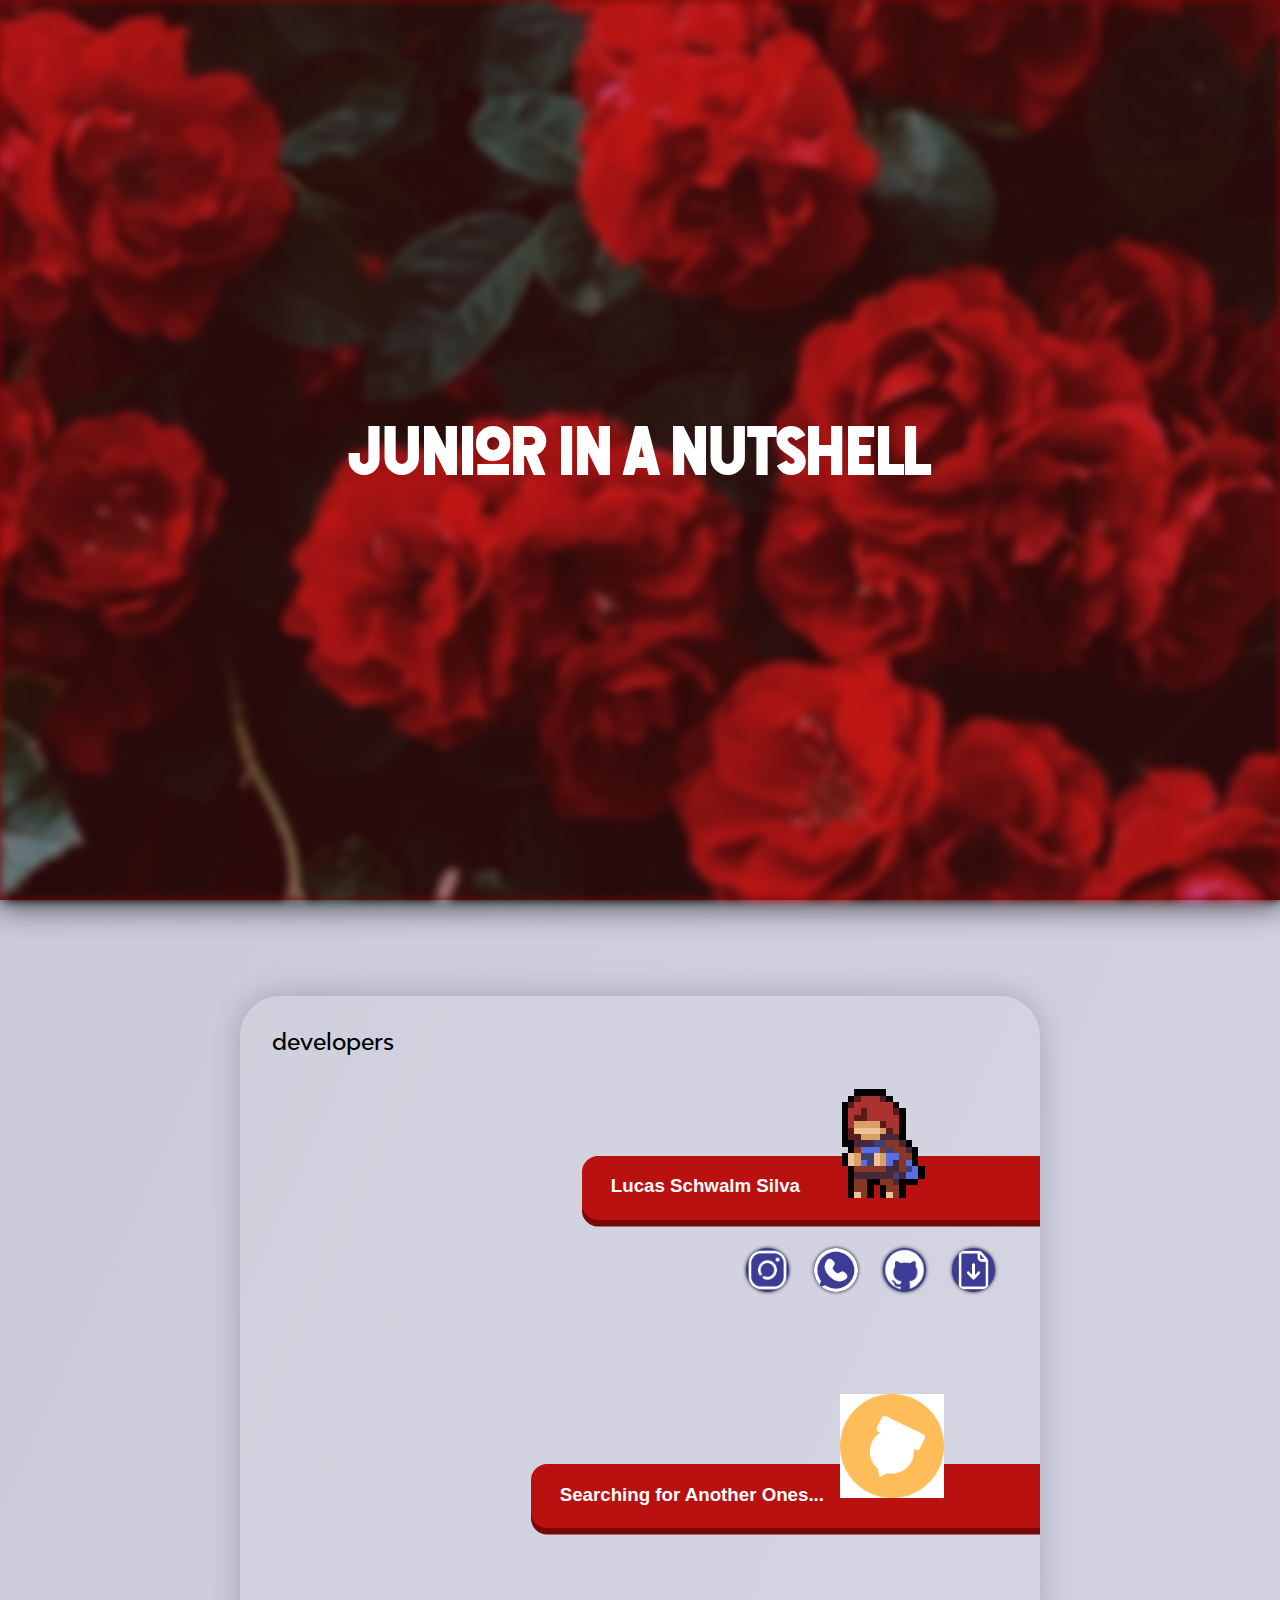
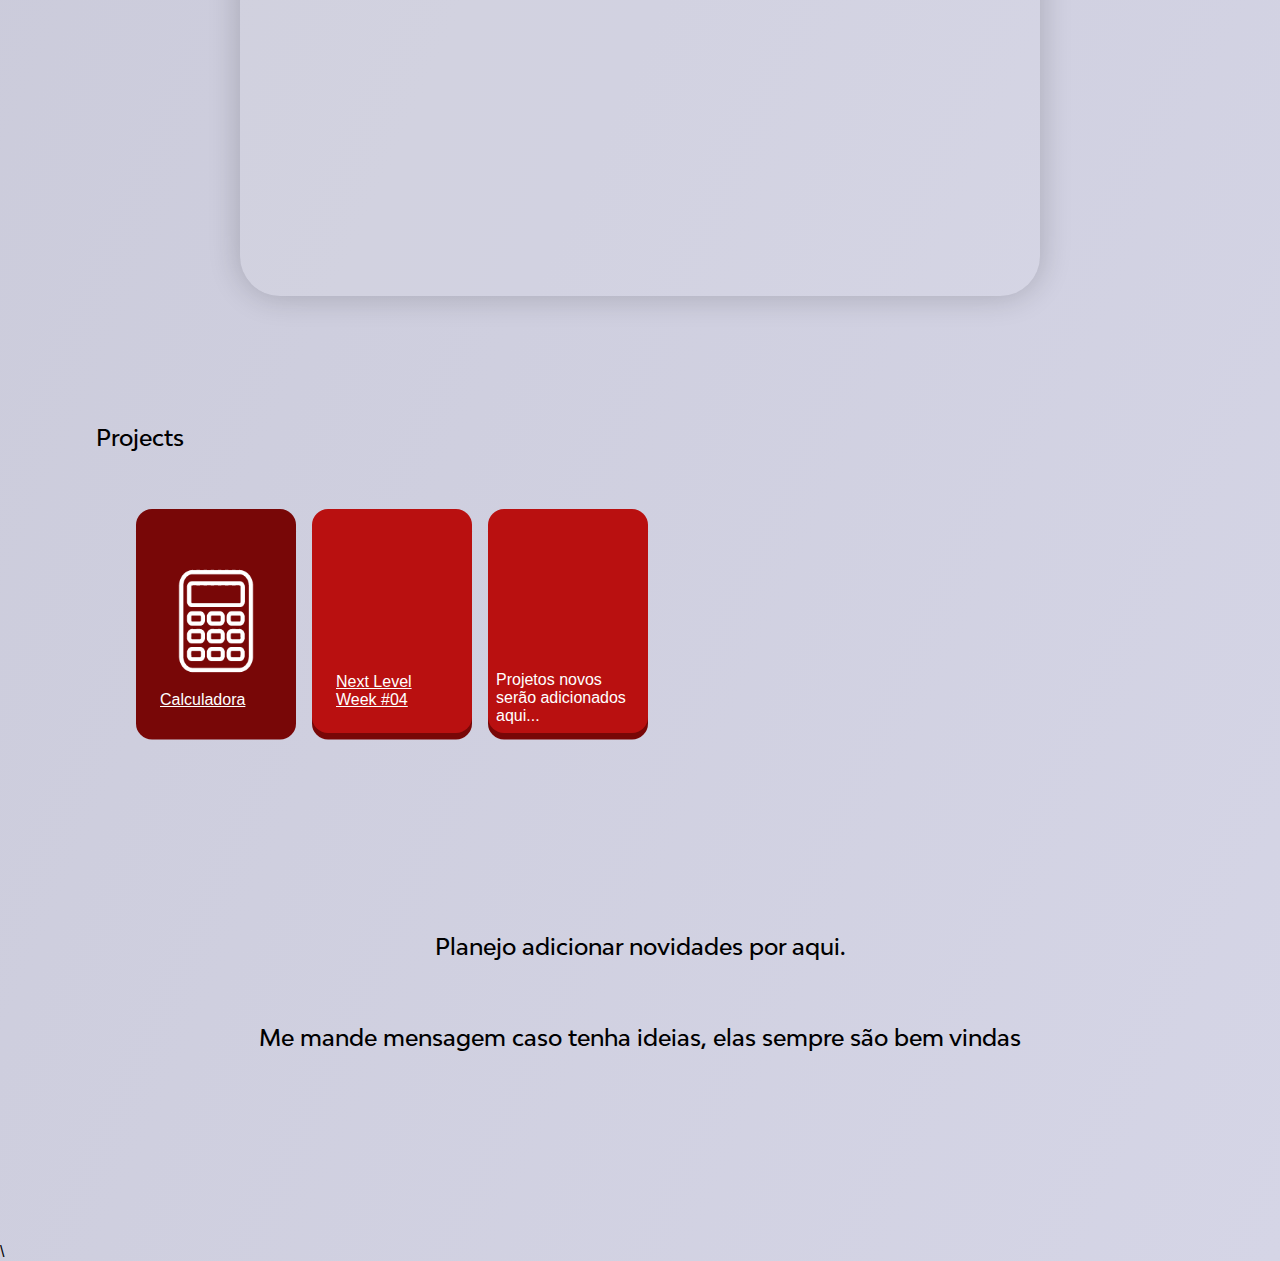
<file: index.html>
<!DOCTYPE html>
<html lang="pt-br">

<head>
    <!-- Global site tag (gtag.js) - Google Analytics -->
    <script async src="https://www.googletagmanager.com/gtag/js?id=G-X38G7XKXQL"></script>
    <script>
        window.dataLayer = window.dataLayer || [];
        function gtag() { dataLayer.push(arguments); }
        gtag('js', new Date());

        gtag('config', 'G-X38G7XKXQL');
    </script>

    <meta charset="UTF-8">
    <meta name="viewport" content="width=device-width, initial-scale=1.0">

    <meta name="author" content="Lucas Schwalm Silva">
    <meta name="description"
        content="Quando pensar que seu código é ruim, olhe isso! Feito de Juniors, para Juniors: Junior in a Nutshell!">

    <link rel="icon" href="./pages/index/icon.png">
    <title>Junior in a Nutshell</title>

    <!--CSS-->
    <link rel="stylesheet" href="./pages/index/index.css">
    <link rel="stylesheet" href="./pages/index/project-symbols.css">

    <!--Font preload-->
    <link rel="preconnect" href="https://fonts.gstatic.com">

</head>

<body>
    <header>
        <div class="glass"></div>
        <div id="titleContainer">

            <h1>Junior in a Nutshell</h1>

        </div>
    </header>

    <main>
        <section id="developers">
            <h2>developers</h2>
            <address class="dev" title="Junior">
                <h3>Lucas Schwalm Silva</h3>
                <img style="image-rendering: pixelated;" class="avatar" src="./pages/index/dancing.webp"
                    alt="Animação da Madeline, Avatar">
            </address>

            <div class="contacts">
                <a target="_blank" rel="noreferrer noopener" href="https://www.instagram.com/coffeeforcats/"
                    id="instagram">
                    <img src="./pages/index/social/instagram-icon.png" alt="Ir ao Instagram do dev"> </a>

                <a href="tel:5554981475717" id="whatsapp">
                    <img src="./pages/index/social/whatsapp-icon.png" alt="Ligar para o dev ou conversar via whatsapp">
                </a>

                <a target="_blank" rel="noreferrer noopener" href="https://github.com/Coffee-for-Cats" id="github">
                    <img src="./pages/index/social/github-icon.png" alt="Ir para o github do dev"> </a>

                <a href="./pages/index/curriculum.pdf" download="Currículo" id="curriculo" name="">
                    <img src="./pages/index/social/curriculo-icon.png" alt="Baixar o Currículo do dev"> </a>

            </div>

            <section class="dev" tittle="Junior">
                <h3>Searching for Another Ones...</h3>
                <img alt="Simbolo de uma casca de nóz, Avatar" class="avatar" id="searchingForOthers"
                    src="pages/index/icon.png">
            </section>

        </section>

        <div id="projects">
            <h2>Projects</h2>
            <br>
            <div id="project-container">
                <ul>
                    <li id="calculadora"><a rel="nofollow" href="./pages/calculadora.html">Calculadora</a></li>
                    <li id="nlw04"><a rel="nofollow" href="https://github.com/Coffee-for-Cats/NLW-04">Next Level Week
                            #04</a>
                    </li>
                    <li>Projetos novos serão adicionados aqui...</li>
                </ul>
            </div>
        </div>
    </main>

    <footer>
        <p class="space"></p>
        <p class="coming">Planejo adicionar novidades por aqui.
        </p>
        <p class="coming">Me mande mensagem caso tenha ideias, elas sempre são bem vindas</p>

        <p class="space"></p>
    </footer>
</body>

<!--Big Images should load last-->
<!--Imagens Grandes deve carregar por último-->
<link rel="stylesheet" href="./pages/index/background.css">\

</html>
</file>
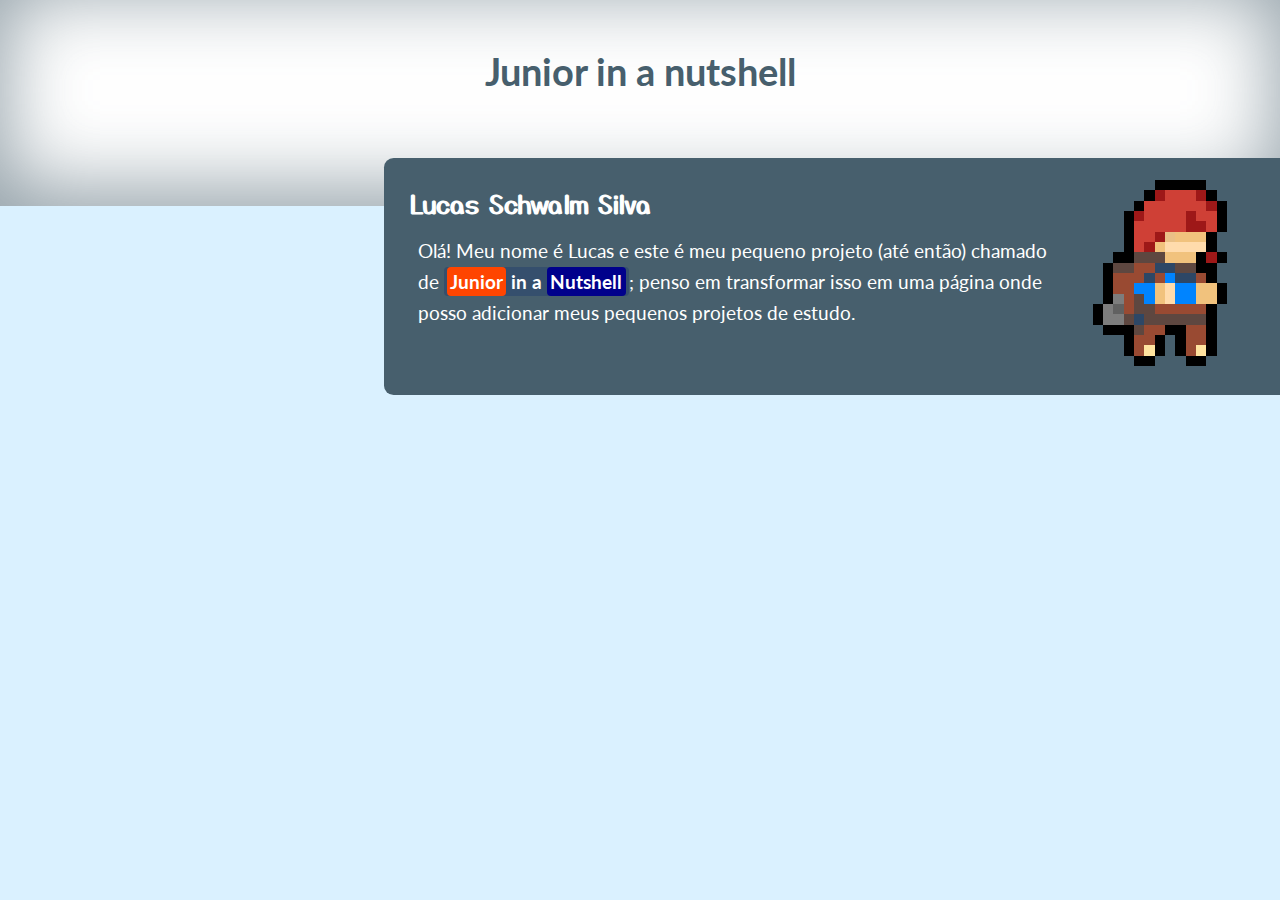
<file: pages/lobby/index.html>
<!DOCTYPE html>
<html lang="en">
<head>
    <meta charset="UTF-8">
    <meta name="viewport" content="width=device-width, initial-scale=1.0">
    <title>Document</title>

    <link rel="stylesheet" href="./main.css">

    <link rel="preconnect" href="https://fonts.gstatic.com">
    <link href="https://fonts.googleapis.com/css2?family=Lato&family=Yusei+Magic&display=swap" rel="stylesheet">
</head>
<body>
        <h1>Junior in a nutshell</h1>

    <section class="description">
        <div class="card">
            <div>
                <h3>Lucas Schwalm Silva</h3>

                <p>Olá! Meu nome é Lucas e este é meu pequeno projeto &#40;até então&#41; chamado de <strong><span class="junior">Junior</span> in a <span class="nutshell">Nutshell</span></strong>; penso em transformar isso em uma página onde posso adicionar meus pequenos projetos de estudo.</p>
            </div>

            <img id="madeline" src="./madeline.png" alt="Lucas's Player's Character">
        </div>
    </section>
</body>
</html>
</file>
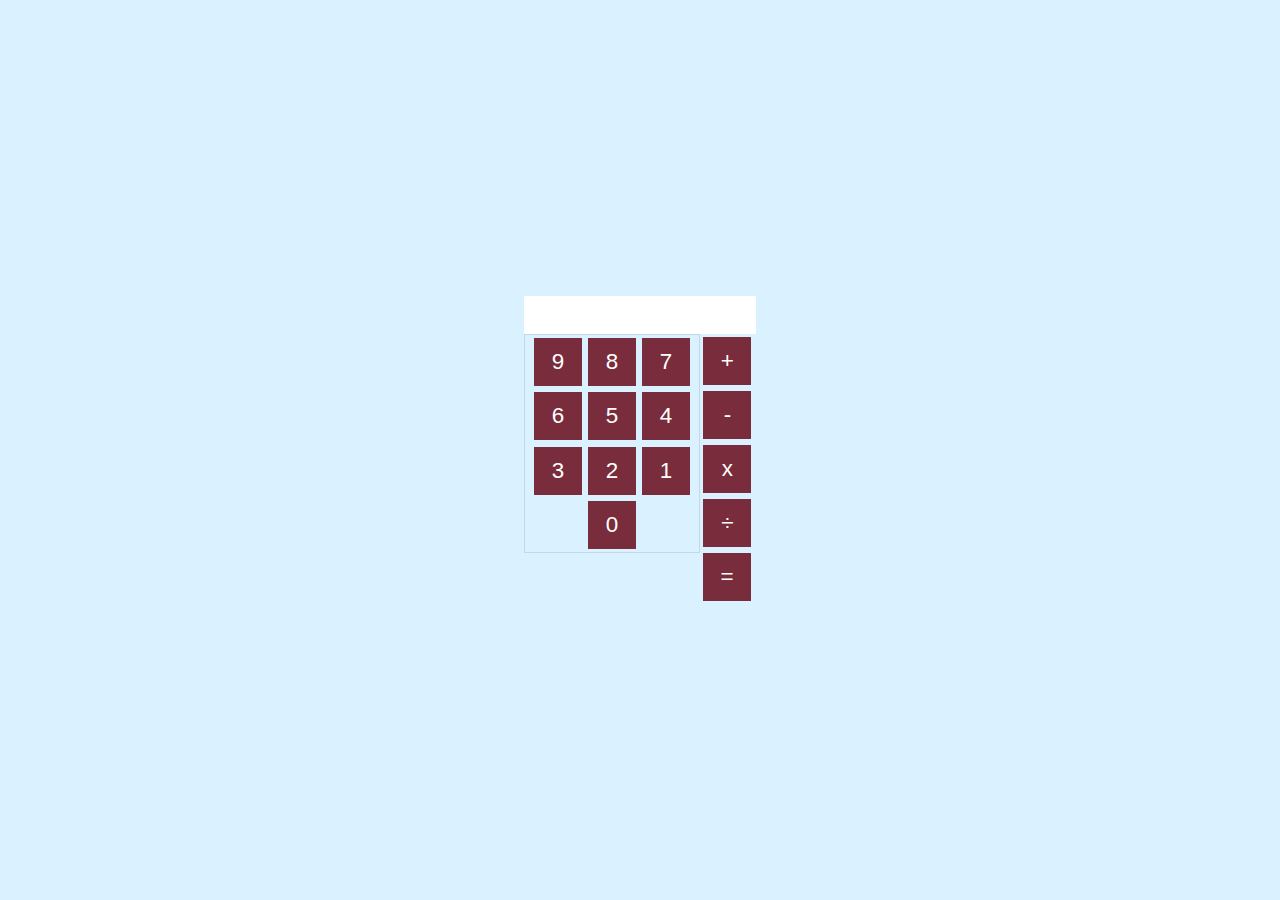
<file: calculadora.html>
<!DOCTYPE html>

<html lang="pt-br">
<head>
    <meta charset="UTF-8">
    <meta name="viewport" content="width=device-width, initial-scale=1.0">
    <title>Calculadora Maneira</title>

    <link rel="stylesheet" href="./public/calculadora/styles.css">
</head>
<body>

    <section id="calculadora">
    <input id="valor" type="number">
    <div id="numeros">
        <button onClick="add(9)">9</button>
        <button onClick="add(8)">8</button>
        <button onClick="add(7)">7</button>
        <button onClick="add(6)">6</button>
        <button onClick="add(5)">5</button>
        <button onClick="add(4)">4</button>
        <button onClick="add(3)">3</button>
        <button onClick="add(2)">2</button>
        <button onClick="add(1)">1</button>
        <button onClick="add(0)">0</button>
    </div>

    <div id="laterais">
        <button class="lateral" onClick="operacao('+')">+</button>
        <button class="lateral" onClick="operacao('-')">-</button>
        <button class="lateral" onClick="operacao('x')">x</button>
        <button class="lateral" onClick="operacao('/')">÷</button>

        <button id="igual" onClick="executa()">=</button>
    </div>

    </section>

</body>

<script src="./public/calculadora/calc.js"></script>
<!-- Ponto final -->
</html>
</file>
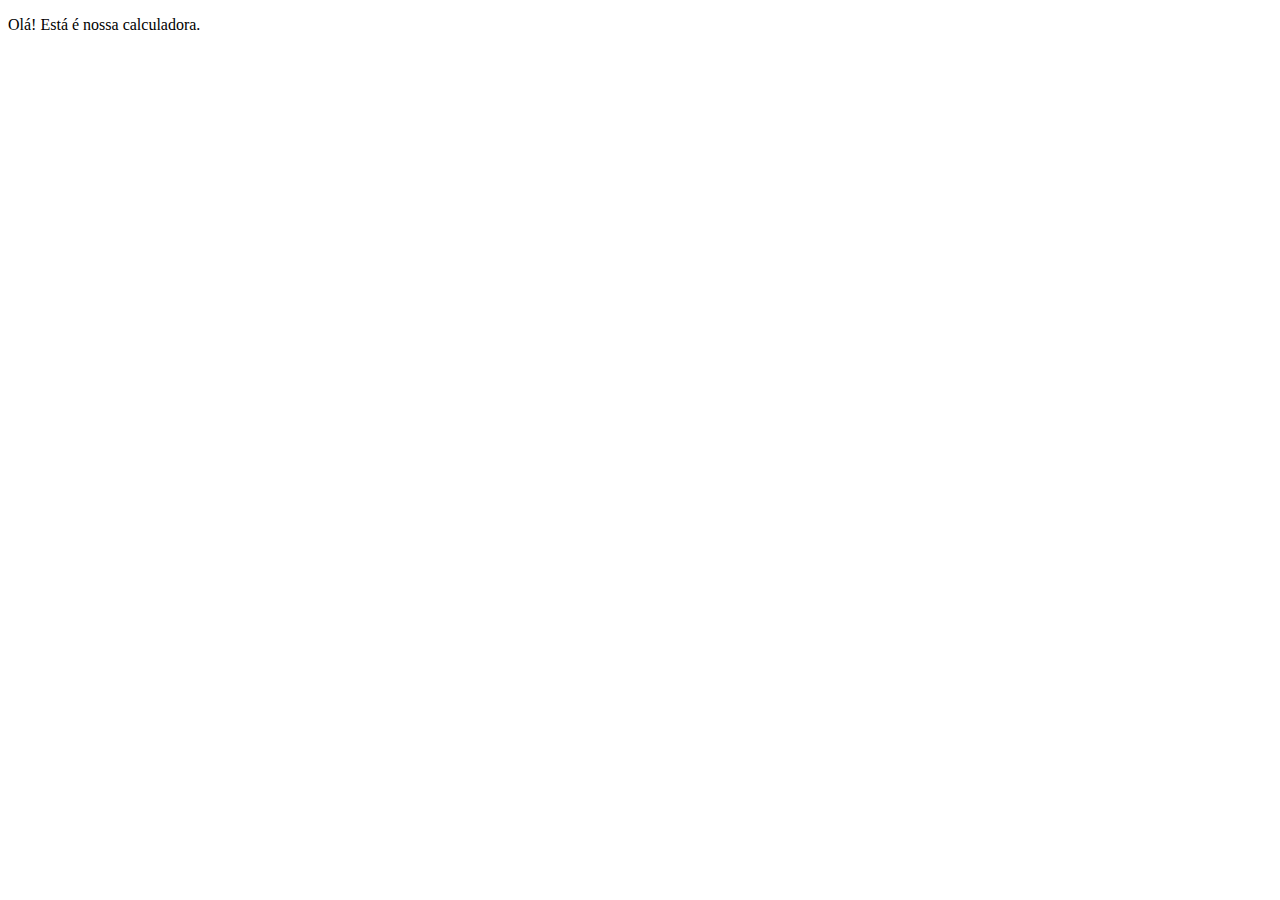
<file: pages/calculadora.html>
<!DOCTYPE html>
<html lang="pt-br">
<head>
    <meta charset="UTF-8">
    <meta name="viewport" content="width=device-width, initial-scale=1.0">
    <title>Calculadora</title>
</head>
<body>
    <p>Olá! Está é nossa calculadora.</p>
</body>
</html>
</file>
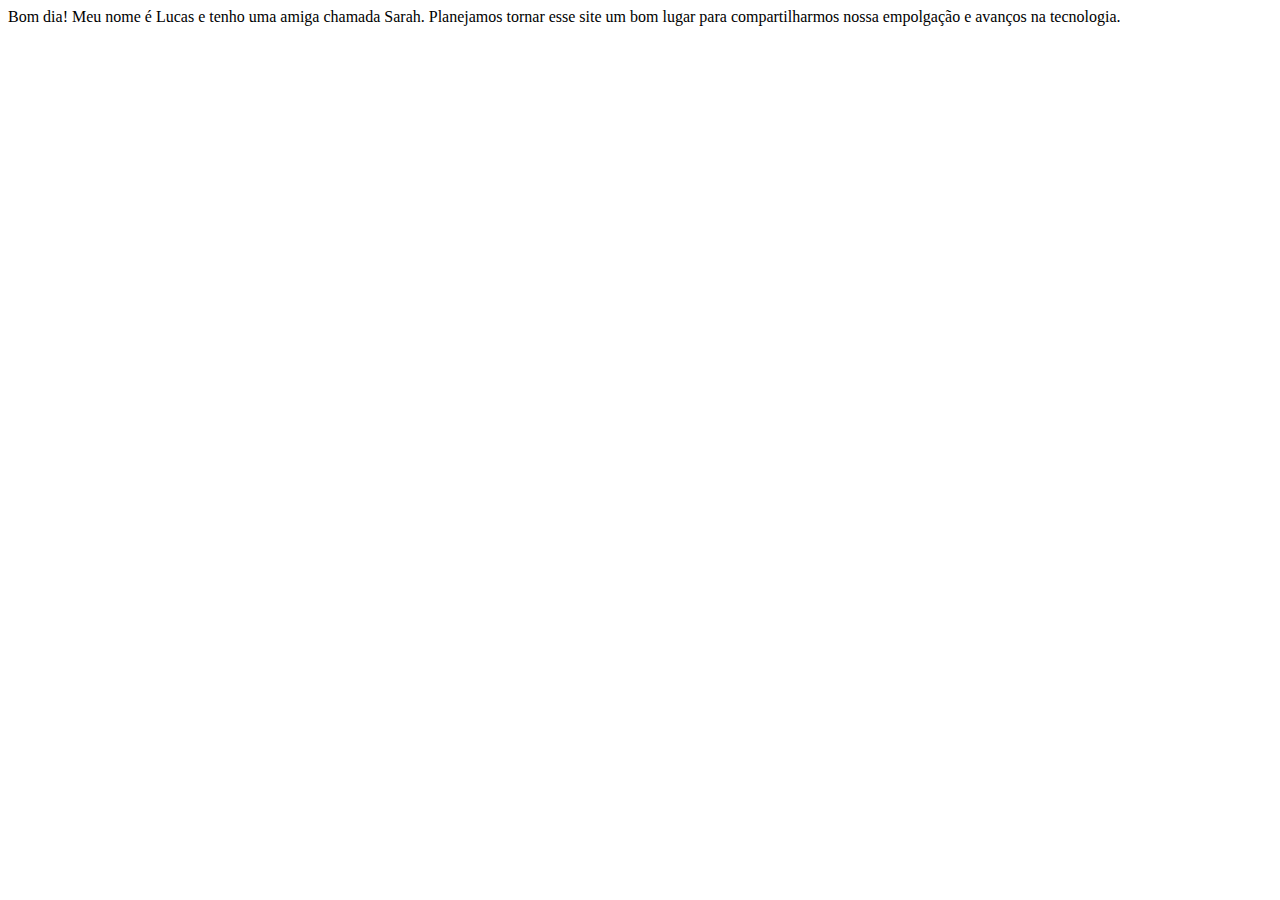
<file: pages/introduction.html>
<!DOCTYPE html>
<html lang="pt-br">
<head>
    <meta charset="UTF-8">
    <meta name="viewport" content="width=device-width, initial-scale=1.0">
    <title>Introdução</title>
</head>
<body>
    Bom dia! Meu nome é Lucas e tenho uma amiga chamada Sarah. Planejamos tornar esse site um bom lugar para compartilharmos nossa empolgação e avanços na tecnologia.
</body>
</html>
</file>
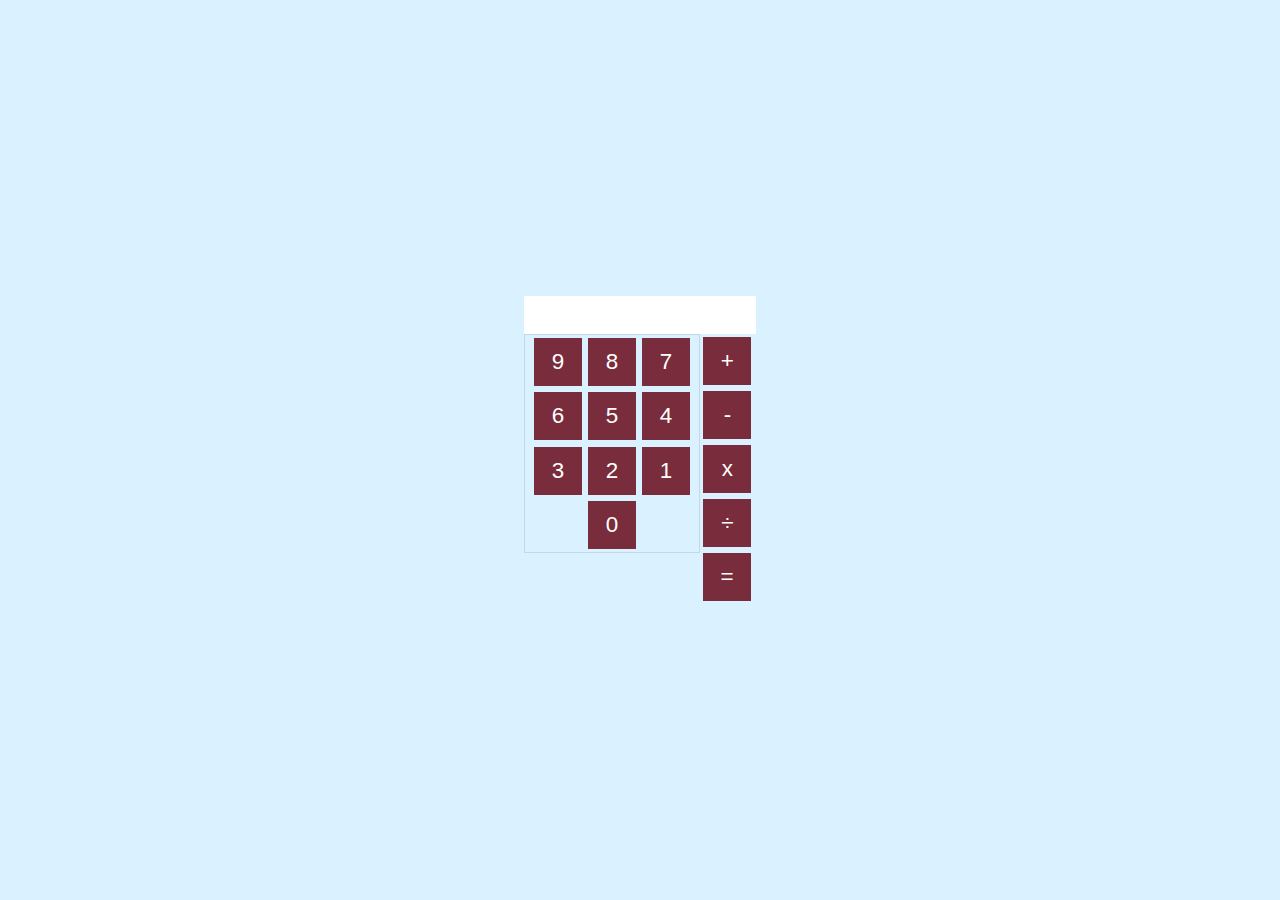
<file: public/calculadora.html>
<!DOCTYPE html>

<html lang="pt-br">
<head>
    <meta charset="UTF-8">
    <meta name="viewport" content="width=device-width, initial-scale=1.0">
    <title>Calculadora Maneira MK1</title>

    <link rel="stylesheet" href="./calculadora/styles.css">
</head>
<body>

    <section id="calculadora">
    <input id="valor" type="number">
    <div id="numeros">
        <button onClick="add(9)">9</button>
        <button onClick="add(8)">8</button>
        <button onClick="add(7)">7</button>
        <button onClick="add(6)">6</button>
        <button onClick="add(5)">5</button>
        <button onClick="add(4)">4</button>
        <button onClick="add(3)">3</button>
        <button onClick="add(2)">2</button>
        <button onClick="add(1)">1</button>
        <button onClick="add(0)">0</button>
    </div>

    <div id="laterais">
        <button class="lateral" onClick="operacao('+')">+</button>
        <button class="lateral" onClick="operacao('-')">-</button>
        <button class="lateral" onClick="operacao('x')">x</button>
        <button class="lateral" onClick="operacao('/')">÷</button>

        <button id="igual" onClick="executa()">=</button>
    </div>

    </section>

</body>

<script src="./calculadora/calc.js"></script>
<!-- Ponto final -->
</html>
</file>
<file: pages/index/index.css>
*{
    margin: 0;
    padding: 0;
    box-sizing: border-box;
    font-family: sans-serif;
}

body::-webkit-scrollbar {
    background-color: #3a3a3a;
}
body::-webkit-scrollbar-thumb {
    background-color: #4B4B4B;
    border: 1px solid rgba(0, 0, 0, .3);
    border-radius: 3px;
}

/* font families  */
@font-face {
    font-family: "title";
    src: url("./texts/hansief-webfont.woff") format("woff"),
         url("./texts/hansief-webfont.woff2") format("woff2");
    font-weight: 500;
}
@font-face {
    font-family: "text";
    src: url("./texts/BwModelica-Medium.woff") format("woff"),
         url("./texts/BwModelica-Medium.woff2") format("woff2");
    font-weight: 500;
}
@font-face {
    font-family: "footer";
    src: url("./texts/BwModelica-Medium.woff") format("woff"),
         url("./texts/BwModelica-Medium.woff2") format("woff2");
    font-weight: 300;
}

h1{
    font-family: 'title', fantasy;
    font-size: min(4rem, 18vw);
    color: white;
    text-align: center;

    margin: 3rem;
    padding: 2.4rem;
}

h2 {
    padding: 2rem;
    float: left;
    font-size: 1.4rem;
    font-family: "text", sans-serif;
}

h3 {
    font-family: 'Franklin Gothic Medium', 'Arial Narrow', Arial, sans-serif, Courier, monospace;
    font-weight: 700;
}

header {
    background-color: rgb(120, 7, 7);

    box-shadow: 0 0 2rem .2rem rgba(0, 0, 0, 0.8);
}

/* Imagem de fundo e blur */
.glass {
    width: 100%; height: 100vh;

    background: rgb(120, 7, 7) url(./roses/roses_lite.jpg) no-repeat center;
    background-size: cover;
    overflow: hidden;
    -webkit-background-size: cover; /* Por que não, né? */

    background-attachment: fixed; background-size: cover;
    filter: blur(0.3rem);
}

/* mobile friendly background */
@media only screen and (max-width: 600px) {
    .glass {
        background-attachment: local; background-size: cover;
    }
}

#titleContainer {
    width: 100%; height: 100%;
    position: absolute; top: 0;

    background-color: rgba(120, 7, 7, .27);

    display: flex; align-items: center; justify-content: center;
    flex-direction: column;
}

body {
    background-image: linear-gradient(to bottom right, rgb(200, 200, 215), rgb(213, 213, 230));
}

#developers {
    width: min(80vw, 50rem); margin: auto;
    margin-top: 6rem; margin-bottom: 6rem;
    min-height: 100vh;

    border-radius: 2.5rem;

    background-color: rgba(250, 250, 250, .1);
    box-shadow: 0 0 2rem 0 rgba(0, 0, 0, 0.2);
}

@media only screen and (max-width: 600px) {
    #developers {
        width: 100%; margin: 0;
        margin-top: 4rem; margin-bottom: 4rem;
    }
}

.dev {
    padding: 0.2rem; padding-bottom: .6rem;
    padding-right: min(6rem, 15vw);
    margin: 10rem 0 1rem 20rem; margin-left: .4rem;
    box-shadow: 0 .4rem 0 0 rgb(120, 7, 7);
    float: right;
    
    display: flex; flex-direction: row;
    background: rgb(185, 16, 16); border-radius: 1rem 0 0 1rem;
}

@media only screen and (max-width: 1000px) {
    .dev {
        padding-right: 0.4rem;
        padding: 0.2rem;

        margin-top: 4rem;
    }
}

h3 {
    padding: 1rem; padding-left: 1.6rem;
    margin-bottom: -0.2rem;

    color: white; font-style: normal;
}

.avatar{
    width: 8rem;
    height: 8rem;
    margin-top: -5.6rem;
}

.avatar#searchingForOthers {
    width: 6.5rem;
    height: 6.5rem;
    margin-top: -4.6rem;
}

/*contacts*/
.contacts {
    float: right; 
    margin: 0 2rem 0 2rem; margin-top: 0;
    display: flex; align-items: center; justify-content: flex-end;
    flex-direction: row;
    width: 80%;
    
    margin-left: auto;
}
@media only screen and (max-width: 900px) {
    .contacts {
        margin: 0 1rem 1.4rem 1rem;
    }
    .contacts a {
        margin: 1.3rem;
    }
}

.contacts a {
    overflow: hidden;
    background-color: rgb(60, 60, 150);
    box-shadow: 0 0 3px 1px rgba(0, 0, 0, 0.5);

    margin: .8rem;
    border: none;
    border-radius: 100%;

    display: flex; align-items: center; justify-content: center;

    transition: border-radius .3s, background-color .8s;
}
.contacts a:hover {
    box-shadow: 0 0 5px 2px rgba(0, 0, 0, .2);
    background-color: rgb(20, 20, 100);

    border-radius: .4rem;
}

.contacts a img {
    width: 2.7rem; height: 2.7rem;
}

/* projects =============== */
#projects h2{
    float: none;

    margin: auto; margin-left: 4rem;
}

#project-container {
    width: 80vw;
    margin: auto;
}

#project-container ul {
    display: flex; flex-direction: row; flex-wrap: wrap;
}

#project-container li {
    width: 10rem; height: 14rem;
    align-items: flex-start; justify-content: flex-end;

    display: flex; flex-direction: column;
    background-color: rgb(185, 16, 16);
    box-shadow: 0 .4rem 0 0 rgb(120, 7, 7);
    border-radius: 1rem;
    
    margin-right: 2rem; margin-bottom: 4rem;
}
@media only screen and (max-width: 1000px) {
    #project-container li {
        width: 90vw;
        margin: auto; margin-bottom: 1.2rem;
    }
}

#project-container li *,
#project-container li{
    color: white;

    margin: .5rem; padding: .5rem;
}

@media only screen and (max-width: 600px) {
    #project-container li * {
        margin: .2rem;
    }
    #project-container li {
        height: 10rem;
    }
}

/* Footer =============== */
footer p {
    bottom: 0px;
    padding: 2rem;
    font-family: "footer", sans-serif; font-size: 1.4rem;

    width: 70%; text-align: center;
    margin: auto;
}

@media (max-width: 1000px) {
    footer p {
        bottom: 0px;
        padding: 1.2rem;
        font-family: "footer", sans-serif; font-size: 1.5rem;
        margin: auto;
        width: 90%; text-align: center;
    }
}

.space{
    margin-bottom: 6rem;
}
</file>
<file: pages/index/project-symbols.css>
#projects #calculadora {
    background: rgb(120, 7, 7) url(./project_images/calculadora.png) center center no-repeat;
    background-size: contain;
}
</file>
<file: pages/index/background.css>
.glass {
    background: rgb(120, 7, 7) url(./roses/roses_mobile.webp) no-repeat center;
}

@media only screen and (min-device-width: 1000px) { /*todo dispositivo com 1k+, vai usar a imagem de 1k*/
    .glass {
        background: rgb(120, 7, 7) url(./roses/roses_1k.webp) no-repeat center;
        background-attachment: fixed; background-size: cover;
    }}
@media only screen and (min-device-width: 1300px) { /*todo dispositivo com 1,3k, incluindo quadhd, vai usar a img de 2k*/
    .glass {
        background: rgb(120, 7, 7) url(./roses/roses_2k.webp) no-repeat center;
        background-attachment: fixed; background-size: cover;
    }}
@media only screen and (min-device-width: 2100px) { /*dispositivos com mais de 2k vai usar a img de 3k*/
    .glass {
        background: rgb(120, 7, 7) url(./roses/roses_4k.webp) no-repeat center;
        background-attachment: fixed; background-size: cover;
    }}
</file>
<file: pages/lobby/main.css>
*{
    padding: 0;
    margin: 0;
    box-sizing: border-box;
}

body{
    background: #daf1ff;
    color: #475f6d;
}

.card{
    background: #475f6d;
    color: white;
    padding: 1.2rem; padding-left: 1.6rem; padding-bottom: 1.6rem;
    float: right;

    width: 70%;
    border-radius: .6rem 0 0 .6rem;

    display: flex;
}
.card:first-of-type{
    margin-top: -3rem;
}

.card h3{
    font-family: 'Yusei Magic', sans-serif;
    line-height: 2;
    font-size: 1.6rem;
}

p {
    font-family: 'Lato', sans-serif;
    line-height: 1.6;
    font-size: 1.2rem;
    padding: 0.5rem;
}

h1{
    text-align: center;
    font-family: 'Lato', sans-serif;
    font-size: 2.4rem;
    padding: 3rem; padding-bottom: 7rem;

    background: white;
    box-shadow: inset 0 -0.8rem 5rem .3rem rgba(71, 95, 109, 0.6);
}

#madeline{
    float: right; padding: 0.2rem;
    height: 12rem; min-width: 12rem;
    width: 12rem; min-width: 12rem;
    image-rendering: pixelated;
}

.junior{
    background: orangered;
    padding: .2rem;
    border-radius: 4px;
}

.nutshell{
    background: darkblue;
    padding: .2rem;
    border-radius: 4px;
}

strong{
    background: #354f6d;
    padding: .2rem;
    border-radius: 4px;
}
</file>
<file: public/calculadora/styles.css>
*{
    padding: 0; /* Preenchimento */
    margin: 0; /* Margem */
    border: none;
    box-sizing: border-box; /*faz o css entender os objetos melhor */
}

body{
    background: #daf1ff;
    min-height: 100vh;

    display: flex; 
    justify-content: center; align-items: center;
}

button{
    width: 3rem;
    height: 3rem;
    padding: 0.5rem;
    margin: 3px;
    background: #792c3b;
    color: white;
    font-size: 1.4rem;
}

#numeros{
    width: 11rem; height: 13.7rem;
    text-align: center;

    border: 1px solid rgba(0, 0, 0, 0.1);
    display: flex; flex-wrap: wrap; /*faz a quebra de linha usando o flex*/

    justify-content: center; /*usa-se com o flex para centralizar coisas */
}

#calculadora {
    display: flex; /*faz algumas coisas ficarem lado a lado*/
    flex-wrap: wrap; /*faz a quebra de linha*/

    width: 14.5rem; /*largura*/
}

#valor {
    height: 2.4rem; /*altura*/
    width: 100%; /*100% pega todo o espaço disponível*/
    padding: .4rem;
}

.lateral {
    float: right;
}

#laterais {
    width: 3.4rem;
}
</file>
